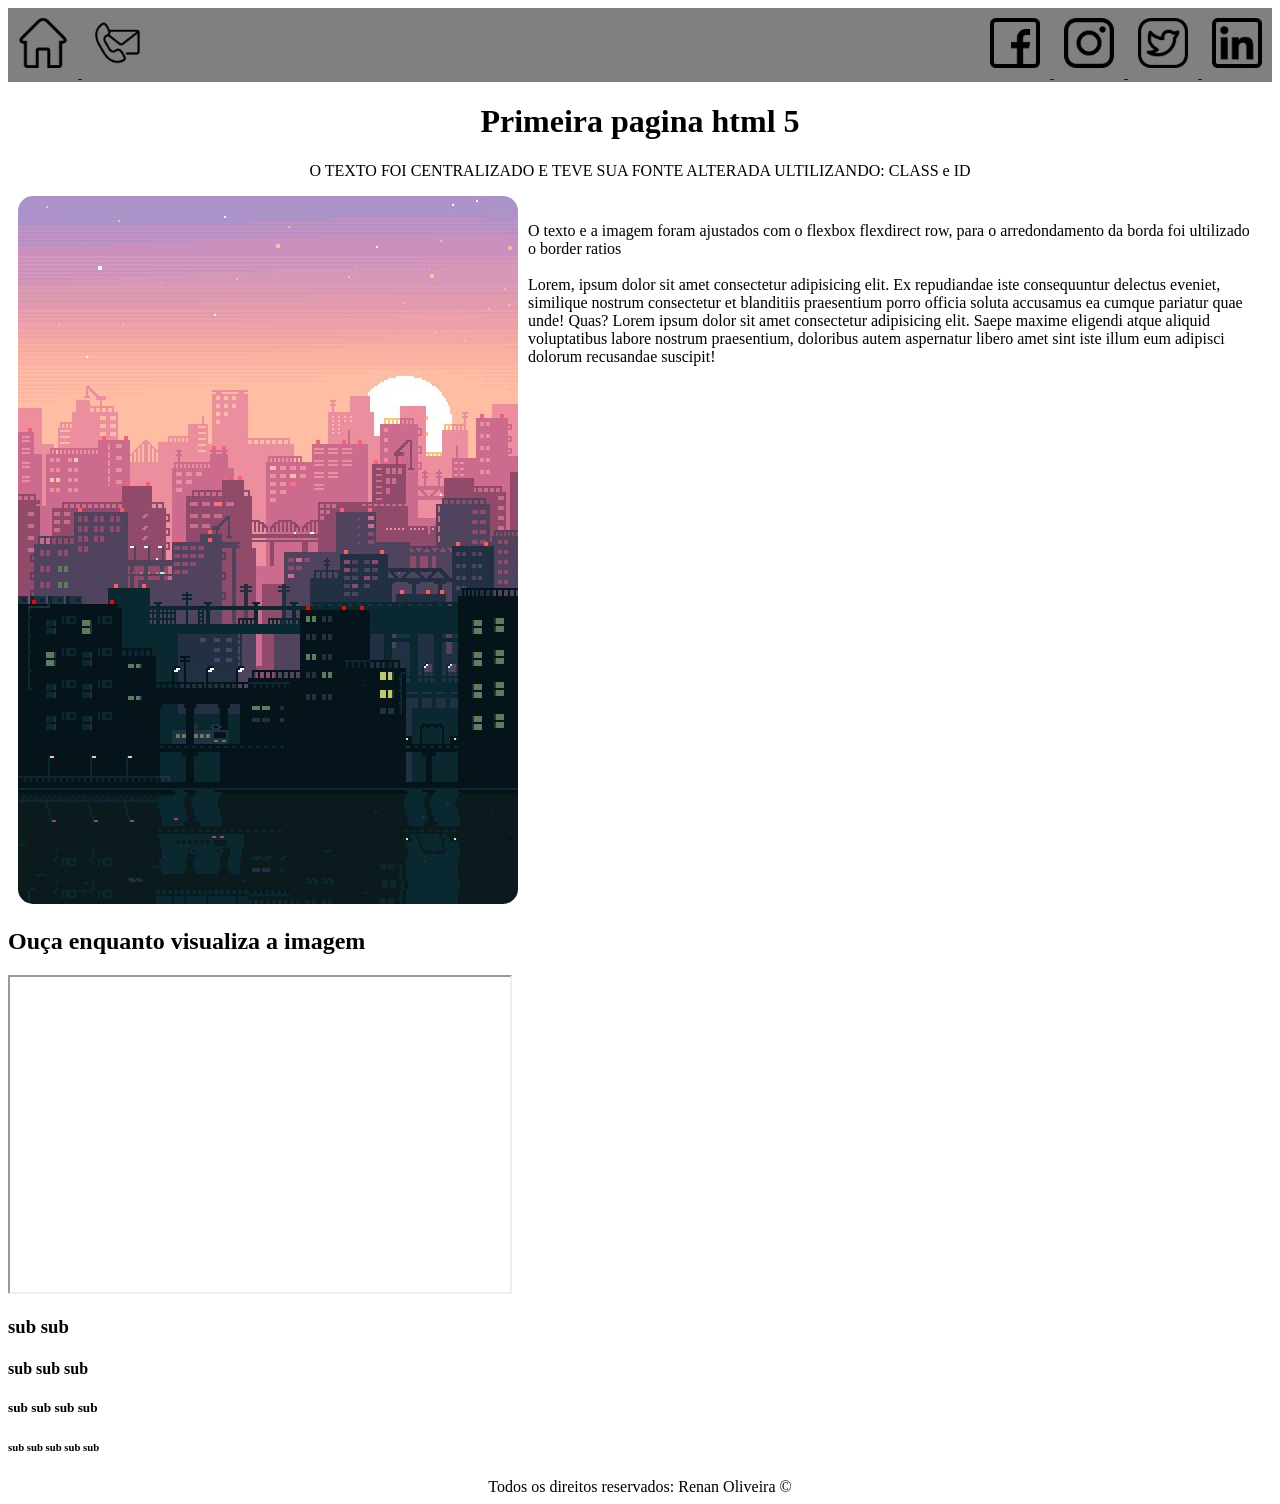
<file: Generation_Bootcamp/Fundamentos-web/web-fundamentos/index.html>
<!DOCTYPE html>
<html lang="pt-br">

<head>
    <meta charset="UTF-8">
    <meta http-equiv="X-UA-Compatible" content="IE=edge">
    <meta name="viewport" content="width=device-width, initial-scale=1.0">
    <title>Meu Perfil</title>
    <link rel="stylesheet" href="assets/CSS/style.css">
</head>

<body>
    
    <div class="containersuperior">

        <div>
            <a href="index.html">
                <img class="tamanhoobj" src="assets/img/botao-home.png" alt="Home">
        
            <a href="contato.html">
                <img class="tamanhoobj" src="assets/img/contact-mail.png" alt="Contato">
            </a>

        </div>


        <div>

            <a href="https://www.facebook.com/">
            <img class="tamanhoobj" src="assets/img/facebook.png" alt="facebook">
            </a>
                
            <a href="https://www.instagram.com/">
            <img class="tamanhoobj" src="assets/img/instagram.png" alt="instagram">
            </a>
            
            <a href="https://twitter.com/">
            <img class="tamanhoobj" src="assets/img/twitter.png" alt="twitter">
            </a>
                
            <a href="https://www.linkedin.com/">
            <img class="tamanhoobj" src="assets/img/linkedin.png" alt="linkedin">
            </a>

        </div>
    </div>

    <h1 class="center">Primeira pagina html 5 </h1>

    <p id="p2" class="center">
        O TEXTO FOI CENTRALIZADO E TEVE SUA FONTE ALTERADA ULTILIZANDO: CLASS e ID
    </p>


    <div class="container">


        <div >
            <img class="borda" src="assets/img/Capadefundo.jpg" alt="foto de muitos predios do japão">
        </div>
      

        <div class="espaçamento padrao">
            <p class="espaçopadrao">

                O texto e a imagem foram ajustados com o flexbox flexdirect row, para o arredondamento da borda foi ultilizado o border ratios  <br><br>
                

                Lorem, ipsum dolor sit amet consectetur adipisicing elit. Ex repudiandae iste consequuntur delectus
                eveniet,
                similique nostrum consectetur et blanditiis praesentium porro officia soluta accusamus ea cumque
                pariatur quae
                unde! Quas?
                Lorem ipsum dolor sit amet consectetur adipisicing elit. Saepe maxime eligendi atque aliquid
                voluptatibus labore nostrum praesentium, doloribus autem aspernatur libero amet sint iste illum eum
                adipisci dolorum recusandae suscipit!
            </p>
        </div>


    </div>

    <h2>Ouça enquanto visualiza a imagem</h2>
    <iframe width="500" height="315" src="https://www.youtube.com/embed/5qap5aO4i9A" title="YouTube video player"
        frameborder="5" allow="accelerometer; autoplay; clipboard-write; encrypted-media; gyroscope; picture-in-picture"
        allowfullscreen>
    </iframe>

    <h3>sub sub</h3>
    <h4>sub sub sub</h4>
    <h5>sub sub sub sub</h5>
    <h6>sub sub sub sub sub </h6>



    <footer class="center">
        Todos os direitos reservados: Renan Oliveira &copy;
    </footer>
</body>

</html>
</file>
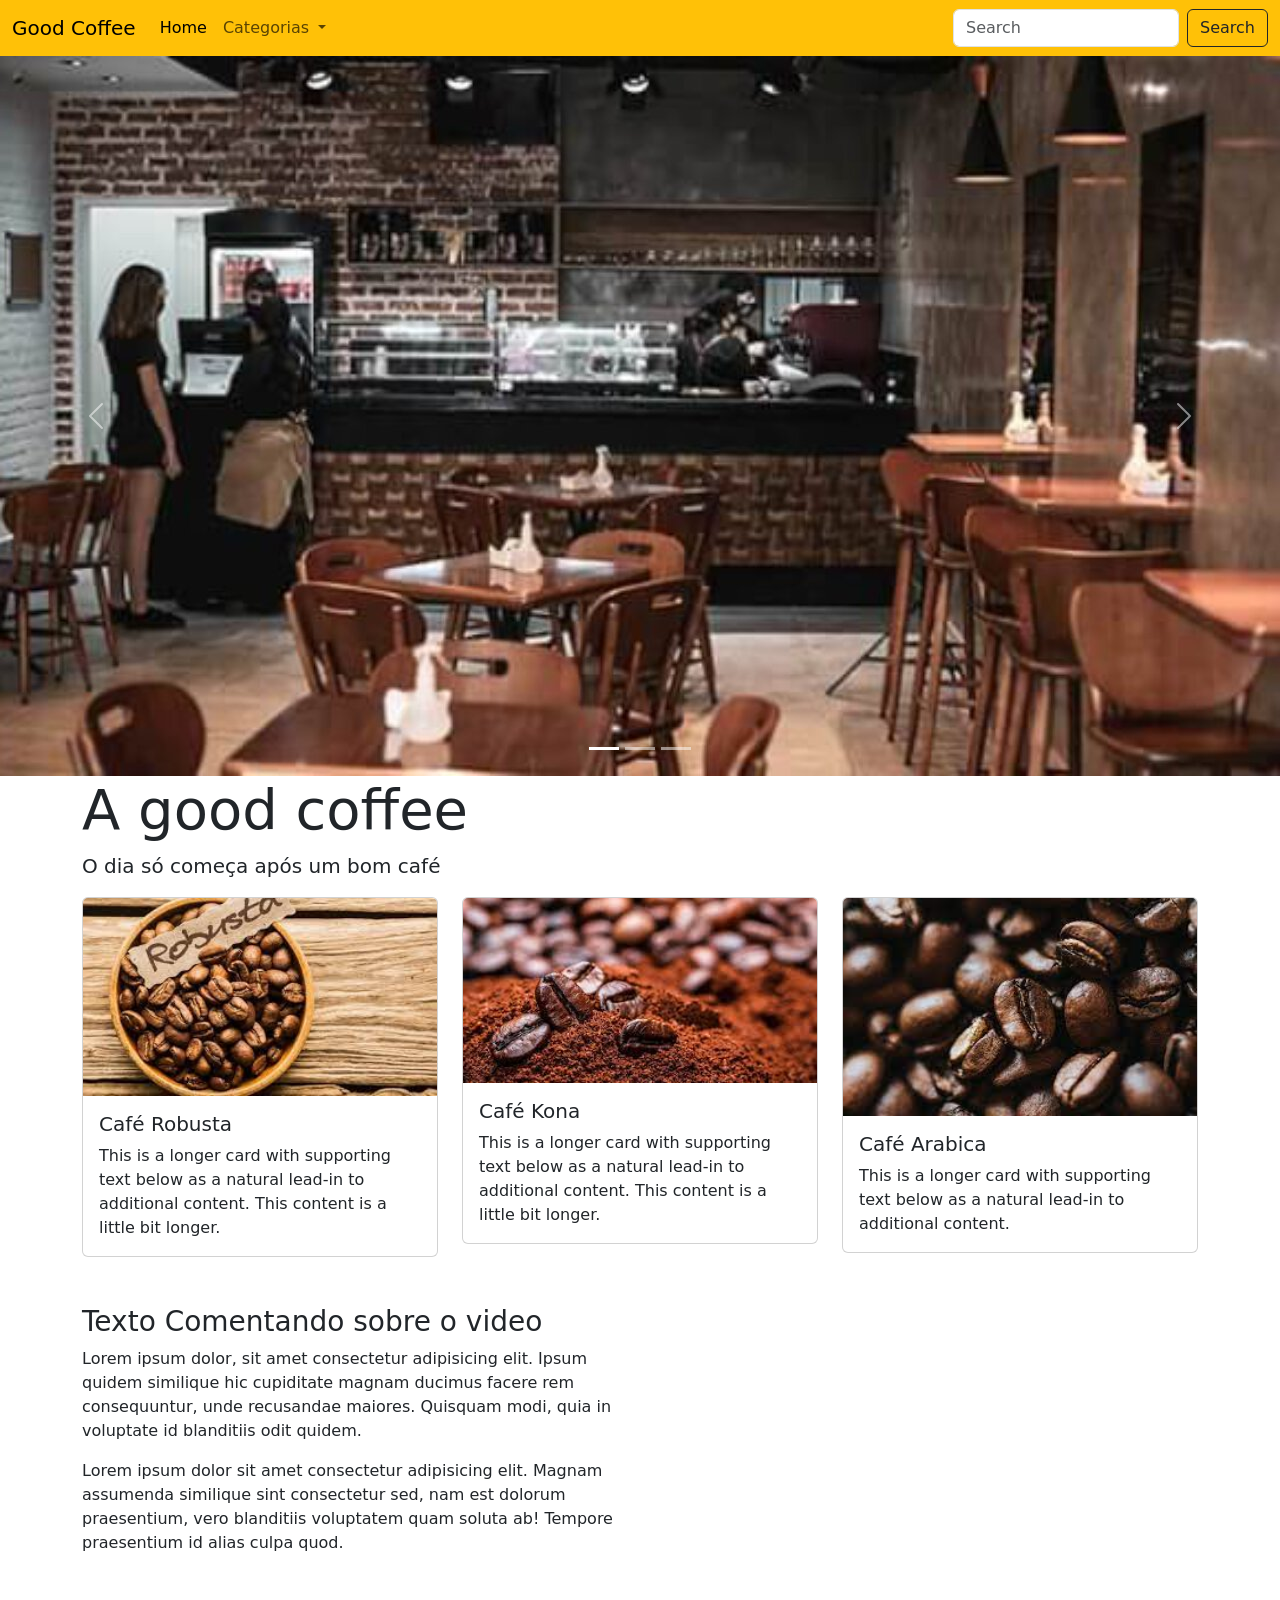
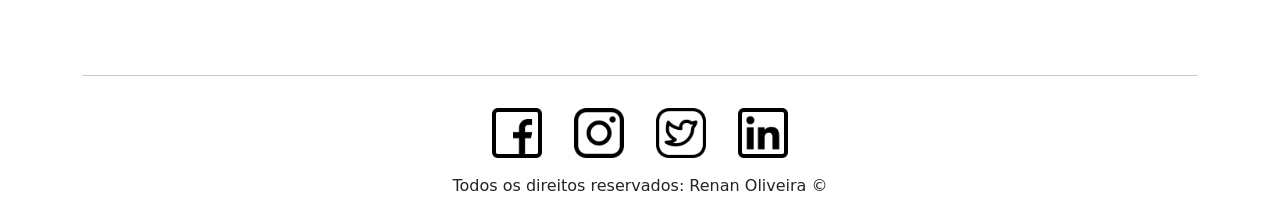
<file: Generation_Bootcamp/Projeto-Continuo-HTML-CSS-JS-main/Bootstrap/index.html>
<!DOCTYPE html>
<html lang="pt-br">

<head>
  <meta charset="UTF-8">
  <meta http-equiv="X-UA-Compatible" content="IE=edge">
  <meta name="viewport" content="width=device-width, initial-scale=1.0">
  <title>Document</title>
  <!---Link Para pegar o estilo CSS dos Servidores do Boostrap-->
  <link href="https://cdn.jsdelivr.net/npm/bootstrap@5.1.3/dist/css/bootstrap.min.css" rel="stylesheet"
    integrity="sha384-1BmE4kWBq78iYhFldvKuhfTAU6auU8tT94WrHftjDbrCEXSU1oBoqyl2QvZ6jIW3" crossorigin="anonymous">
</head>

<body>
  <!--menu superior NavBAR-->
  <nav class="navbar navbar-expand-lg navbar-light bg-warning">
    <div class="container-fluid">
      <a class="navbar-brand" href="#">Good Coffee</a>
      <button class="navbar-toggler" type="button" data-bs-toggle="collapse" data-bs-target="#navbarSupportedContent"
        aria-controls="navbarSupportedContent" aria-expanded="false" aria-label="Toggle navigation">
        <span class="navbar-toggler-icon"></span>
      </button>
      <div class="collapse navbar-collapse" id="navbarSupportedContent">
        <ul class="navbar-nav me-auto mb-2 mb-lg-0">
          <li class="nav-item">
            <a class="nav-link active" aria-current="page" href="#">Home</a>
          </li>
          <li class="nav-item dropdown">
            <a class="nav-link dropdown-toggle" href="#" id="navbarDropdown" role="button" data-bs-toggle="dropdown"
              aria-expanded="false">
              Categorias
            </a>
            <ul class="dropdown-menu" aria-labelledby="navbarDropdown">
              <li><a class="dropdown-item" href="#">Cafés</a></li>
              <li>
                <hr class="dropdown-divider">
              </li>
              <li><a class="dropdown-item" href="#">Cafés/leite</a></li>
              <li>
                <hr class="dropdown-divider">
              </li>
              <li><a class="dropdown-item" href="#">Grãos</a></li>
            </ul>
          </li>
        </ul>
        <form class="d-flex">
          <input class="form-control me-2" type="search" placeholder="Search" aria-label="Search">
          <button class="btn btn-outline-dark" type="submit">Search</button>
        </form>
      </div>
    </div>
  </nav>
  <!--/menu superior NavBAR-->
  <!--Carousel-->
  <div id="carouselExampleIndicators" class="carousel slide" data-bs-ride="carousel">
    <div class="carousel-indicators">
      <button type="button" data-bs-target="#carouselExampleIndicators" data-bs-slide-to="0" class="active"
        aria-current="true" aria-label="Slide 1"></button>
      <button type="button" data-bs-target="#carouselExampleIndicators" data-bs-slide-to="1"
        aria-label="Slide 2"></button>
      <button type="button" data-bs-target="#carouselExampleIndicators" data-bs-slide-to="2"
        aria-label="Slide 3"></button>
    </div>
    <div class="carousel-inner">
      <div class="carousel-item active">
        <img src="assets/img/cafeteria carrosseu.jpg" class="d-block w-100" alt="...">
      </div>
      <div class="carousel-item">
        <img src="assets/img/cafeteria carrosseu 1.jpg" class="d-block w-100" alt="...">
      </div>
      <div class="carousel-item">
        <img src="assets/img/cafeteria carrosseu 2.jpg" class="d-block w-100" alt="...">
      </div>
    </div>
    <button class="carousel-control-prev" type="button" data-bs-target="#carouselExampleIndicators"
      data-bs-slide="prev">
      <span class="carousel-control-prev-icon" aria-hidden="true"></span>
      <span class="visually-hidden">Previous</span>
    </button>
    <button class="carousel-control-next" type="button" data-bs-target="#carouselExampleIndicators"
      data-bs-slide="next">
      <span class="carousel-control-next-icon" aria-hidden="true"></span>
      <span class="visually-hidden">Next</span>
    </button>
  </div>
  <div class="jumbotron jumbotron-fluid">
    <!--Carousel-->
    <!--Jumbotron-->
    <div class="container">
      <h1 class="display-4">A good coffee</h1>
      <p class="lead">O dia só começa após um bom café</p>
    </div>
    <!--/Jumbotron-->
    <!--cards-->

    <div class="container">

      <div class="row row-cols-1 row-cols-md-3 g-4">
        <div class="col">
          <div class="card">
            <img src="assets/img/card1.jpg" class="card-img-top" alt="...">
            <div class="card-body">
              <h5 class="card-title">Café Robusta</h5>
              <p class="card-text">This is a longer card with supporting text below as a natural lead-in to additional
                content. This content is a little bit longer.</p>
            </div>
          </div>
        </div>
        <div class="col">
          <div class="card">
            <img src="assets/img/card2.jpg" class="card-img-top" alt="...">
            <div class="card-body">
              <h5 class="card-title">Café Kona</h5>
              <p class="card-text">This is a longer card with supporting text below as a natural lead-in to additional
                content. This content is a little bit longer.</p>
            </div>
          </div>
        </div>
        <div class="col">
          <div class="card">
            <img src="assets/img/card3.jpg" class="card-img-top" alt="...">
            <div class="card-body">
              <h5 class="card-title">Café Arabica</h5>
              <p class="card-text">This is a longer card with supporting text below as a natural lead-in to additional
                content.</p>
            </div>
          </div>
        </div>
      </div>

      <!--/cards-->

      <!--video-->
      <div class="row mt-5 mb-5">
        <div class="col-md-6">
          <h3>Texto Comentando sobre o video</h3>
          <p>Lorem ipsum dolor, sit amet consectetur adipisicing elit. Ipsum quidem similique hic cupiditate magnam
            ducimus facere rem consequuntur, unde recusandae maiores. Quisquam modi, quia in voluptate id blanditiis
            odit quidem.</p>
          <p>Lorem ipsum dolor sit amet consectetur adipisicing elit. Magnam assumenda similique sint consectetur sed,
            nam est dolorum praesentium, vero blanditiis voluptatem quam soluta ab! Tempore praesentium id alias culpa
            quod.</p>
        </div>

        <div class="col-md-6">
          <iframe width="560" height="315" src="https://www.youtube.com/embed/sMRT1Siwywo" title="YouTube video player"
            frameborder="0"
            allow="accelerometer; autoplay; clipboard-write; encrypted-media; gyroscope; picture-in-picture"
            allowfullscreen></iframe>
        </div>
      </div>
      <!--/video-->
      <hr>
      <footer >
        <div class="d-flex justify-content-center">
        
          <a href="https://www.facebook.com/" class="p-3">
            <img src="assets/img/facebook.png" height="50" width="50" class="img-fluid" alt="">
          </a>
          <a href="https://www.instagram.com/"class="p-3">
            <img src="assets/img/instagram.png" height="50" width="50" class="img-fluid"alt="">
          </a>
          <a href="https://twitter.com/"class="p-3">
            <img src="assets/img/twitter.png" height="50" width="50" class="img-fluid" alt="">
          </a>
          <a href="https://www.linkedin.com/"class="p-3">
            <img src="assets/img/linkedin.png" height="50" width="50" class="img-fluid" alt="">
          </a>
        </div>

      <div class="row">
        <div class="col-md-12">
          <p class="text-center">
            Todos os direitos reservados: Renan Oliveira &copy
          </p>
        </div>
      </div>
      </footer>
    </div>
    <script src="https://cdn.jsdelivr.net/npm/bootstrap@5.1.3/dist/js/bootstrap.bundle.min.js"
      integrity="sha384-ka7Sk0Gln4gmtz2MlQnikT1wXgYsOg+OMhuP+IlRH9sENBO0LRn5q+8nbTov4+1p" crossorigin="anonymous">
      </script>
</body>

</html>
</file>
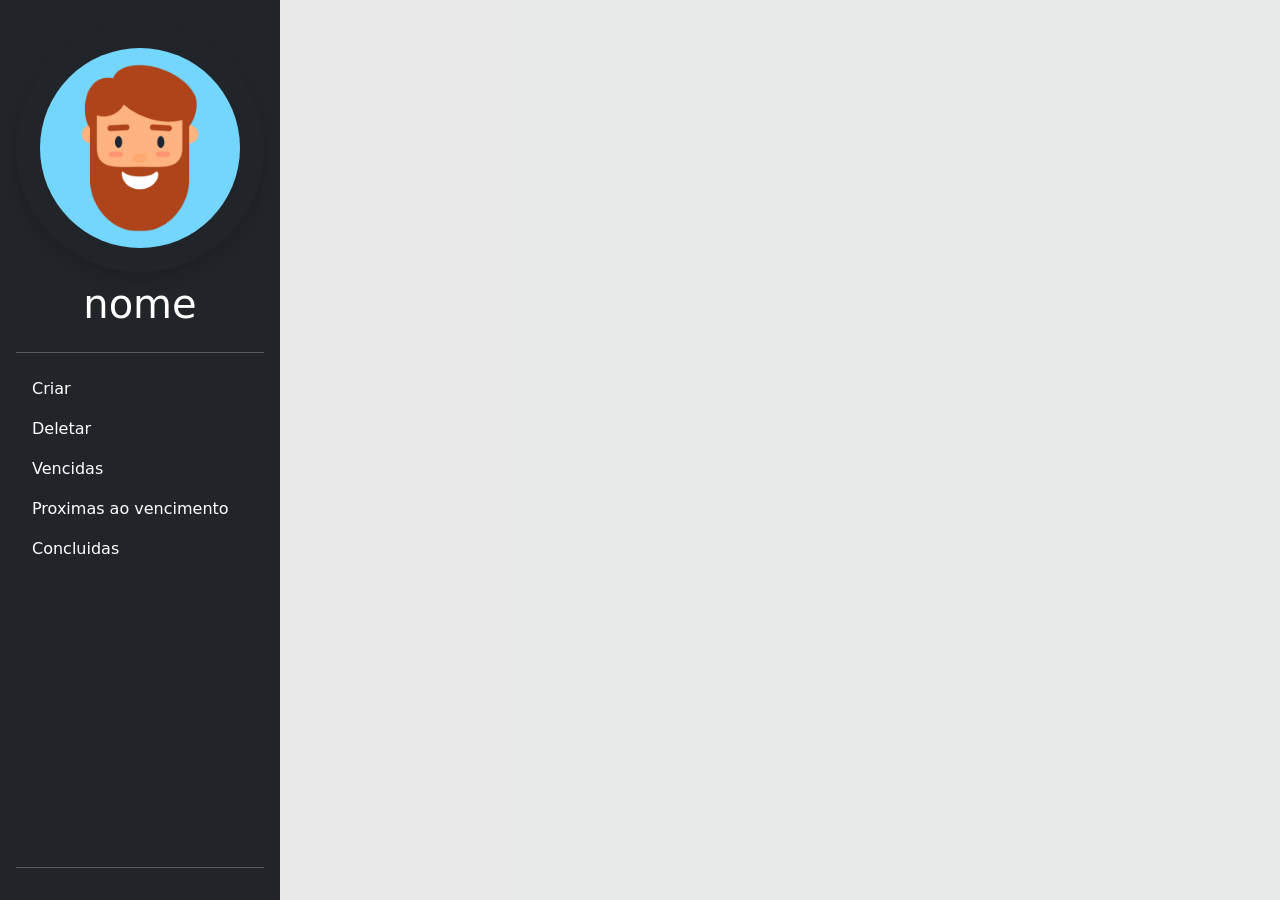
<file: Generation_Bootcamp/Projeto-Continuo-HTML-CSS-JS-main/Gerenciador de tarefas/Index.html>
<!DOCTYPE html>
<html lang="en">

<head>
    <meta charset="UTF-8">
    <meta http-equiv="X-UA-Compatible" content="IE=edge">
    <meta name="viewport" content="width=device-width, initial-scale=1.0">
    <link href="https://cdn.jsdelivr.net/npm/bootstrap@5.1.3/dist/css/bootstrap.min.css" rel="stylesheet"
        integrity="sha384-1BmE4kWBq78iYhFldvKuhfTAU6auU8tT94WrHftjDbrCEXSU1oBoqyl2QvZ6jIW3" crossorigin="anonymous">
    <title>Document</title>
</head>

<body>

    <main class="">
        <div class="d-flex">
            <!--barra lateral-->
            <div class="container-sm d-flex justify-content-start flex-column flex-shrink-0 p-3 text-white bg-dark vh-100 "
                style="width: 280px;">
                <img src="assets/img/2275816-avatar-cartoon-de-icone-perfil-homem-barba-sorridente-vetor.jpg"
                    alt="Foto de perfil" class="img-fluid rounded-circle my-2 p-4 d-none d-md-block shadow" />
                <h1 class="text-center">nome</h1>
                <hr>
                <ul class="nav flex-column mb-auto ">
                    <li class="nav-item ">
                        <a class="nav-link active text-white" aria-current="page" href="#">Criar</a>
                    </li>
                    <li class="nav-item"> 
                        <a class="nav-link text-white" href="#">Deletar</a>
                    </li>
                    <li class="nav-item">
                        <a class="nav-link text-white" href="#">Vencidas</a>
                    </li>
                    <li class="nav-item">
                        <a class="nav-link text-white" href="#">Proximas ao vencimento</a>
                    </li>
                    <li class="nav-item">
                        <a class="nav-link text-white" href="#">Concluidas</a>
                    </li>

                </ul>
                <hr>
            </div>

            <div class="bg-dark bg-opacity-10 vw-100">
            </div>
        </div>

    </main>








    <script src="https://cdn.jsdelivr.net/npm/@popperjs/core@2.10.2/dist/umd/popper.min.js"
        integrity="sha384-7+zCNj/IqJ95wo16oMtfsKbZ9ccEh31eOz1HGyDuCQ6wgnyJNSYdrPa03rtR1zdB"
        crossorigin="anonymous"></script>
    <script src="https://cdn.jsdelivr.net/npm/bootstrap@5.1.3/dist/js/bootstrap.min.js"
        integrity="sha384-QJHtvGhmr9XOIpI6YVutG+2QOK9T+ZnN4kzFN1RtK3zEFEIsxhlmWl5/YESvpZ13"
        crossorigin="anonymous"></script>
</body>

</html>
</file>
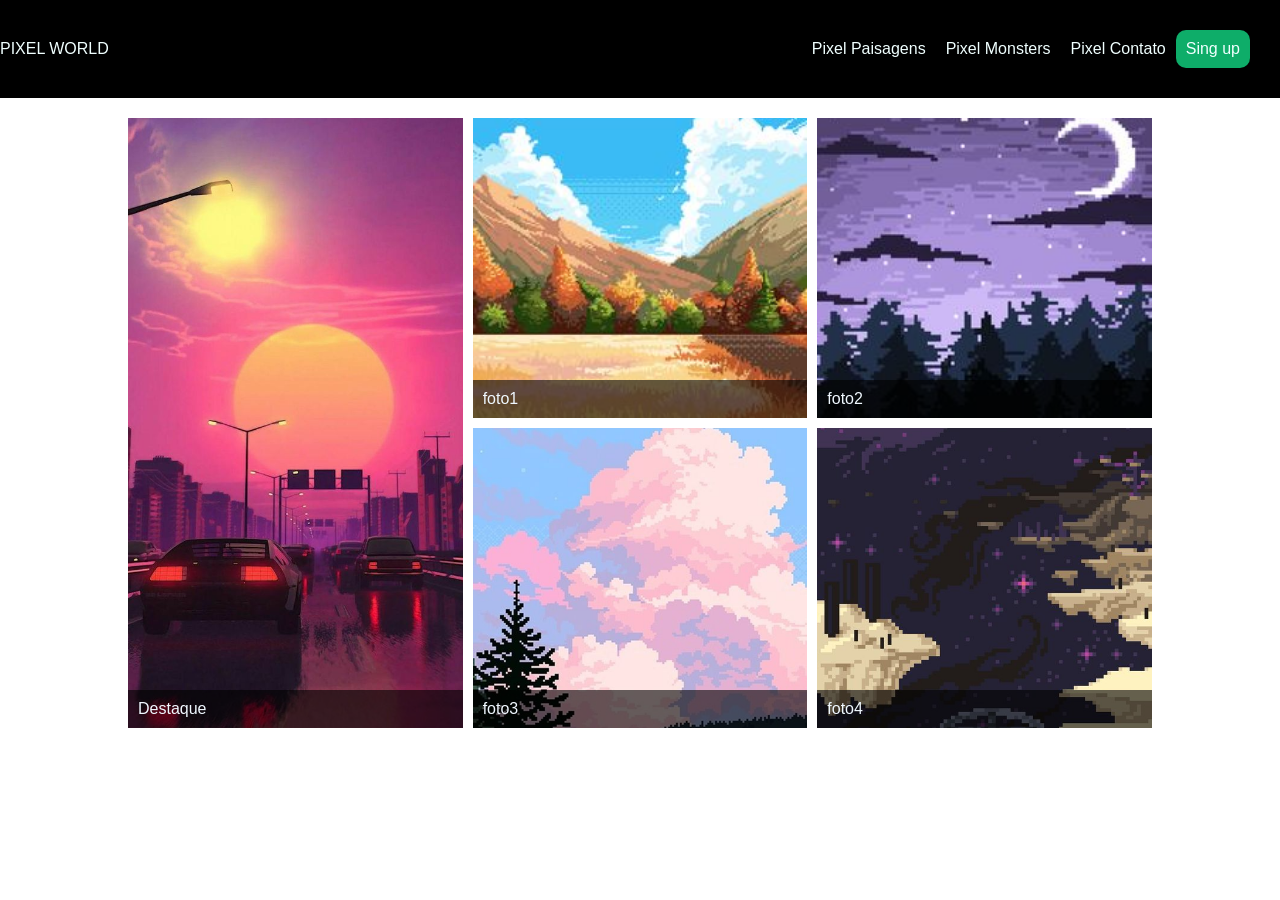
<file: Generation_Bootcamp/Fundamentos-web/Pixel Art/Paisagens pixel.html>
<html lang="pt-br">
    <head>
        <meta charset="UTF-8">
        <meta http-equiv="X-UA-Compatible" content="IE=edge">
        <meta name="viewport" content="width=device-width, initial-scale=1.0">
        <title>Marcela Beautiful</title>
        <link rel="stylesheet" href="assets/css/style.css">
    </head>

    <body>
        <header class="cabecalho">
            <a href="index.html">
                PIXEL WORLD
            </a>
            <nav>
                <ul class="menu">
                    <li>
                        <a href="Paisagens pixel.html">Pixel Paisagens</a>
                    </li>
                    <li>
                        <a href="Paisagens pixel.html">Pixel Monsters</a>
                    </li>
                    <li>
                        <a href="Paisagens pixel.html">Pixel Contato</a>
                    </li>
                    <li class="botao">
                        <a href="Login.html" target="_blank">Sing up </a>
                    </li>
    
                </ul>
            </nav>
        </header>
    

    <section class="grid" >

        <div class="grid-item tamanho">
            <img src="assets/img/Paisagem1.jpg" alt="" class="img-item"><p>Destaque</p>
        </div>

        <div class="grid-item">
            <img src="assets/img/Paisagem2.jpg" alt="" class="img-item"><p>foto1</p>  
        </div>

        <div class="grid-item">
            <img src="assets/img/Paisagem3.jpg" alt="" class="img-item"><p>foto2</p> 
        </div>

        <div class="grid-item">
            <img src="assets/img/Paisagem4.jpg" alt="" class="img-item"><p>foto3</p> 
        </div>

        <div class="grid-item">
            <img src="assets/img/Paisagem5.jpg" alt="" class="img-item"><p>foto4</p> 
        </div>

    </section>
    
</body>

</html>
</file>
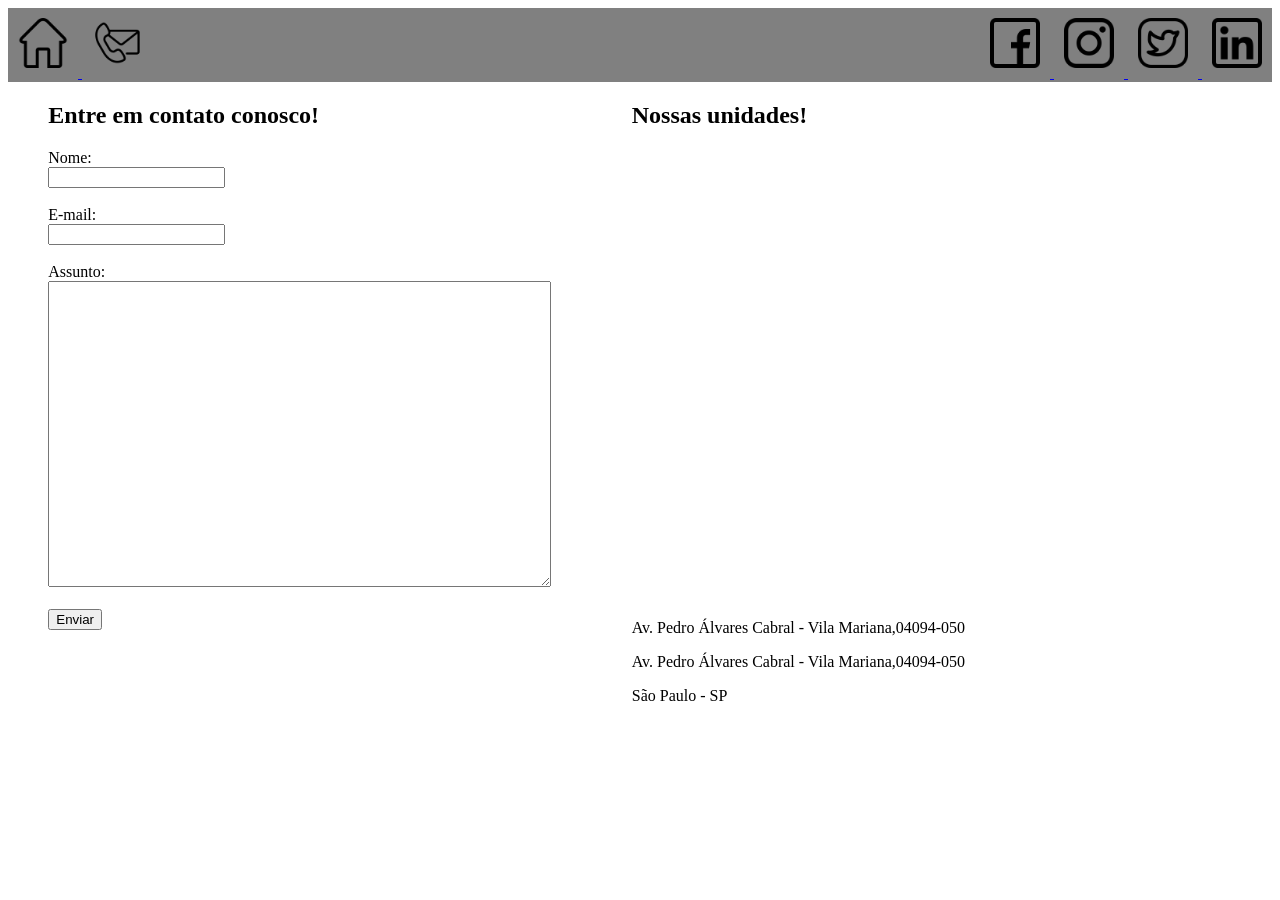
<file: Generation_Bootcamp/Fundamentos-web/web-fundamentos/contato.html>
<!DOCTYPE html>
<html lang="pt-br">

<head>
    <meta charset="UTF-8">
    <meta http-equiv="X-UA-Compatible" content="IE=edge">
    <meta name="viewport" content="width=device-width, initial-scale=1.0">
    <title>Contato</title>
    <link rel="stylesheet" href="assets/CSS/style.css">
</head>

<body>
    <div class="containersuperior">

        <div>
            <a href="index.html">
                <img class="tamanhoobj" src="assets/img/botao-home.png" alt="Home">
        
            <a href="contato.html">
                <img class="tamanhoobj" src="assets/img/contact-mail.png" alt="Contato">
            </a>

        </div>


        <div>

            <a href="https://www.facebook.com/">
            <img class="tamanhoobj" src="assets/img/facebook.png" alt="facebook">
            </a>
                
            <a href="https://www.instagram.com/">
            <img class="tamanhoobj" src="assets/img/instagram.png" alt="instagram">
            </a>
            
            <a href="https://twitter.com/">
            <img class="tamanhoobj" src="assets/img/twitter.png" alt="twitter">
            </a>
                
            <a href="https://www.linkedin.com/">
            <img class="tamanhoobj" src="assets/img/linkedin.png" alt="linkedin">
            </a>

        </div>
    </div>

    <section class="boxcontato">
        <div>
            <h1>Entre em contato conosco!</h1>
            <form action="" method="post">
                
                <label for="nome">Nome:</label><br>
                <input type="text" id="nome" onkeyup="validartudo()">
                <br>
                <br>
                <label for="email">E-mail:</label><br>
                <input type="email" id="email">
                <br>
                <br>
                <label for="Assunto">Assunto:</label><br>
                <textarea id="story" name="Assunto" rows="20" cols="60">
                </textarea>
                <br>
                <br>
                <input type="submit" value="Enviar" >
                
            </form>
        </div>

        <div>
            <h2>Nossas unidades! </h2>

            <iframe
                src="https://www.google.com/maps/embed?pb=!1m18!1m12!1m3!1d3656.4716730838463!2d-46.659827650092225!3d-23.587411268363265!2m3!1f0!2f0!3f0!3m2!1i1024!2i768!4f13.1!3m3!1m2!1s0x94ce59f1069d11d1%3A0xcb936109af9ce541!2sParque%20Ibirapuera!5e0!3m2!1spt-BR!2sbr!4v1643921236853!5m2!1spt-BR!2sbr"
                width="600" height="450" style="border:0;" allowfullscreen="" loading="lazy">
            </iframe>
            
            <p>Av. Pedro Álvares Cabral - Vila Mariana,04094-050</p>
            <p>Av. Pedro Álvares Cabral - Vila Mariana,04094-050</p>
            <p>São Paulo - SP</p>
        </div>
    </section>

    <script src="assets/js/script.js"></script>
</body>

</html>
</file>
<file: Generation_Bootcamp/Fundamentos-web/web-fundamentos/assets/CSS/style.css>
/*
    Estilos da pagina index

*/

.center{
    text-align: center;
}

.p2{
    font-size: 30;
}

.container{
    display: flex;
    flex-direction: row;
    align-items: flex-start;
    margin: 10px;

}

.espaçopadrao{
    padding: 10px;
}

.menusuperior li{
    display: inline;
    padding: 20px;
}

.menusuperior a{
    text-decoration: none;
}

.menusuperior :hover{
    color:darkgrey
}

.borda{
    border-radius: 15px ;
}

.tamanhoobj{
    width: 50px;
    height: 50px;
    padding: 10px;
}

.containersuperior{
    background: grey ;
    margin: 0px;
    padding:0px;
    display: flex;
    justify-content: space-between;
    text-decoration: none;

}


.header{
    background-color: black;
    width: 100%;
}

.boxcontato{
    display: flex;
    margin: 0px;
    padding:0px;
    justify-content: space-around;
}

/*
    Estilos da pagina index

*/
</file>
<file: Generation_Bootcamp/Fundamentos-web/Pixel Art/assets/css/style.css>
body,
ul,
p{
    margin: 0px;
    padding: 0px;
    list-style: none;
    font-size: 1,2rem;
    font-family: Arial;
    box-sizing:border-box;
}

body{
    width: 100vw;
    height: 100vh;
}

a{
    text-decoration: none;
    color: azure;
}

.cabecalho{
    background-color: black;
    display: flex;
    justify-content: space-between;
    align-items: center;
    position:relative;
}

.menu{
    display: flex;
    align-items: center;
    justify-content: space-around;
    margin: 30px;
}

.menu li{
    padding: 10;
}

.botao{
    background-color: 0ead69;
    border-radius: 10px;
}


.painel{
    display: flex;
    max-height: 480;
    width: 100%;
    height: 100%;
    flex-direction: column;
    align-items: center;
    justify-content: space-around;
    background-image: url("../img/paisagem\ main\ theme2.jpg");
    background-repeat: no-repeat;
    background-size: cover;

}

.box1{
    color: white;
}

.box2{
    color: white;
    width: 80px;
    height: 40px;
    background-color: 0ead69;
    text-align: center;
    border-radius: 10px;
    position: relative;
    
}
.box2 a{
    position: absolute;
    top: 10px;
    left: 13px;
}

.grid{
    margin: auto;
    margin-top: 20px;
    width: 80%;
    height: auto;

    display: grid;
    grid-template-columns:1fr 1fr 1fr;
    grid-auto-rows: 300px;
    gap: 10px;
    

}

.grid-item{
    position: relative;
}

.grid-item .img-item{
    width: 100%;
    height: 100%;
    object-fit: cover;
}

.grid-item p{
    position: absolute;
    background-color: rgb(0, 0, 0,0.6);
    left: 0;
    bottom: 0;
    width: 100%;
    color:aliceblue;
    font-size: 16px;
    padding: 10px;
}

.tamanho{
    grid-row: span 2;
}


@media(max-width:620px){


    .grid{

        grid-template-areas: "A" "A" "B" "C" "D" "E"  ;
        grid-template-columns: 2fr;
        grid-auto-rows:300px;
        

    }
}

.grid-capa{
    display: grid;
    margin: auto;
    max-width: 600px;
    background-color: aquamarine;
    grid-template-columns: repeat(3,1fr);
    grid-auto-rows: 300px;
    gap: 30px;
    background-image: url("../img/teste.jpg");

}
.grid-capa-item{
    position: relative;
}

.grid-capa-item .img-item{
    max-width: 200px;
    max-height: 300px;
    width: 100%;
    height: 100%;
    object-fit: cover;
}

.texto{
    position: relative;
}
.texto p{
    position: absolute;
    margin-top: 30%;
    margin-left: 10%;
    margin-right: 10%;
    transform: translate(0, -50%)
}
.duascolunas{
    grid-column: span 2;
    background-color: bisque;
    
}

.umbloco{
    grid-row: span 1;
}

@media(max-width:650px){

    .cabecalho{
        flex-wrap: wrap;
    }

    .cabecalho .botao{
        display:none;
    }

    .cabecalho a{
        font-size: 0,2rem;

    }

    .grid-capa{
        display: grid;
        margin: auto;
        width: 100%;
        grid-template-columns: 1fr;
        grid-template-areas: "A" "b" "c" "d" "e" "f" "g" "h";
        gap: 10px;
        background-image: url("../img/teste.jpg");
    
    }
    .a{grid-area: A;

    }  
    
    .b{grid-area: b;

    } 

    .c{grid-area: c;

    } 

    .d{grid-area: d;

    } 

    .e{grid-area: e;

    } 

    .f{grid-area: f;

    } 

    .g{grid-area: g;

    } 
    .h{grid-area: h;

    } 


    .texto p{
        position: absolute;
        margin-top:50%;
        margin-left: 5%;
        margin-right: 5%;
        transform: translate(0, -50%)
    }

    .duascolunas{
        grid-column: span 1;
        background-color: bisque;
        
    }

    .footer{
        flex-wrap: wrap;
    }

    .tamanhoobj{
        width: 20px;
        height: 20px;
        padding: 5px;
    }

}

.footer{
    background-color: black;
    display: flex;
    justify-content:center;
    align-items: center;
    color: white;
}

.tamanhoobj{
    width: 50px;
    height: 50px;
    padding: 10px;
}


.boxmaior{
    display: grid;
    background-image: url(../img/paisagemlogin.jpg);
    background-position: cover;
    grid-template-columns: 1fr 1fr 1fr;
    height: 100%;
}

.boxesquerda{
    background-color: ffd23f;
    background-repeat: no-repeat;

}

.boxdireita{
    display:flex;
    justify-content:center ;
    justify-items: center;
    grid-column: span 2;
    position: relative;
    
}

.boxdireita .arealogin{
    color: white;
    background-color: rgba(0, 0, 0, 0.623);
    position: absolute;
    margin-top: 20%;
    width: 40%;
    height: 60%;
    
    
    
}
</file>
